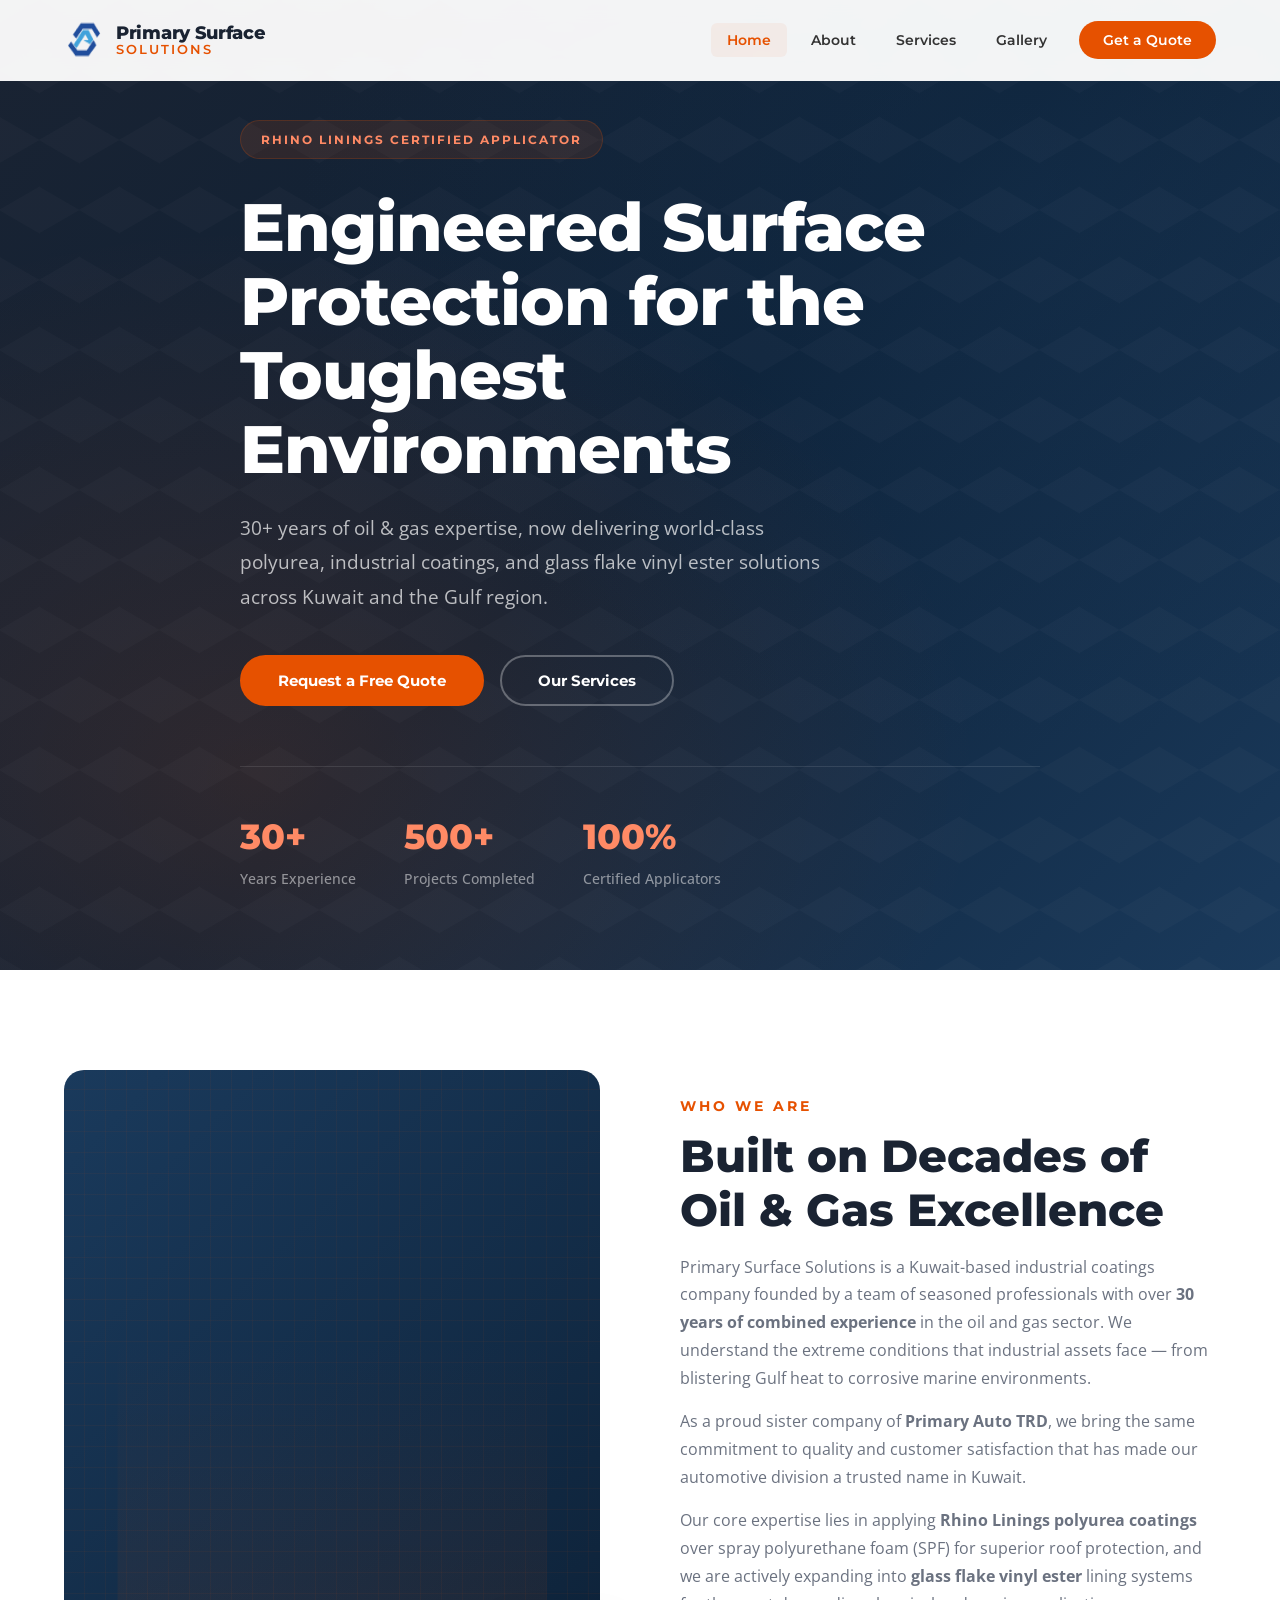
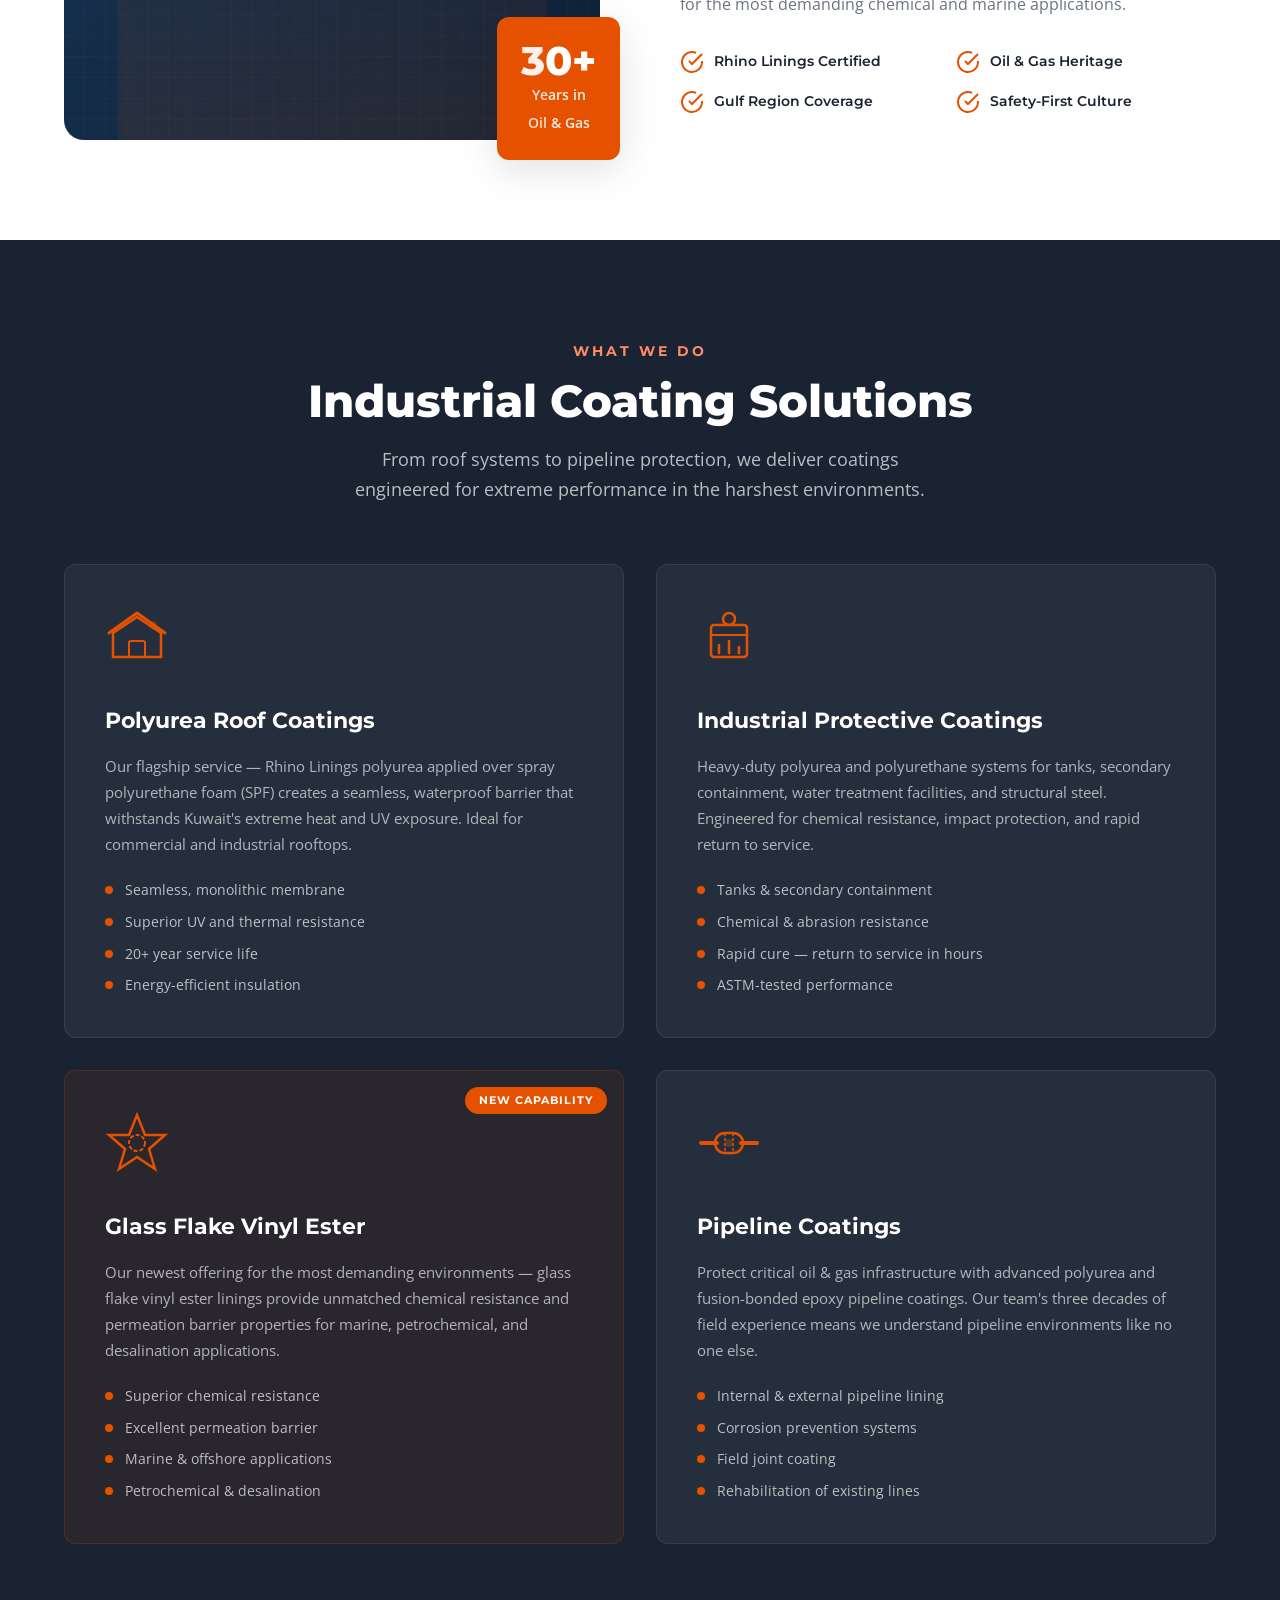
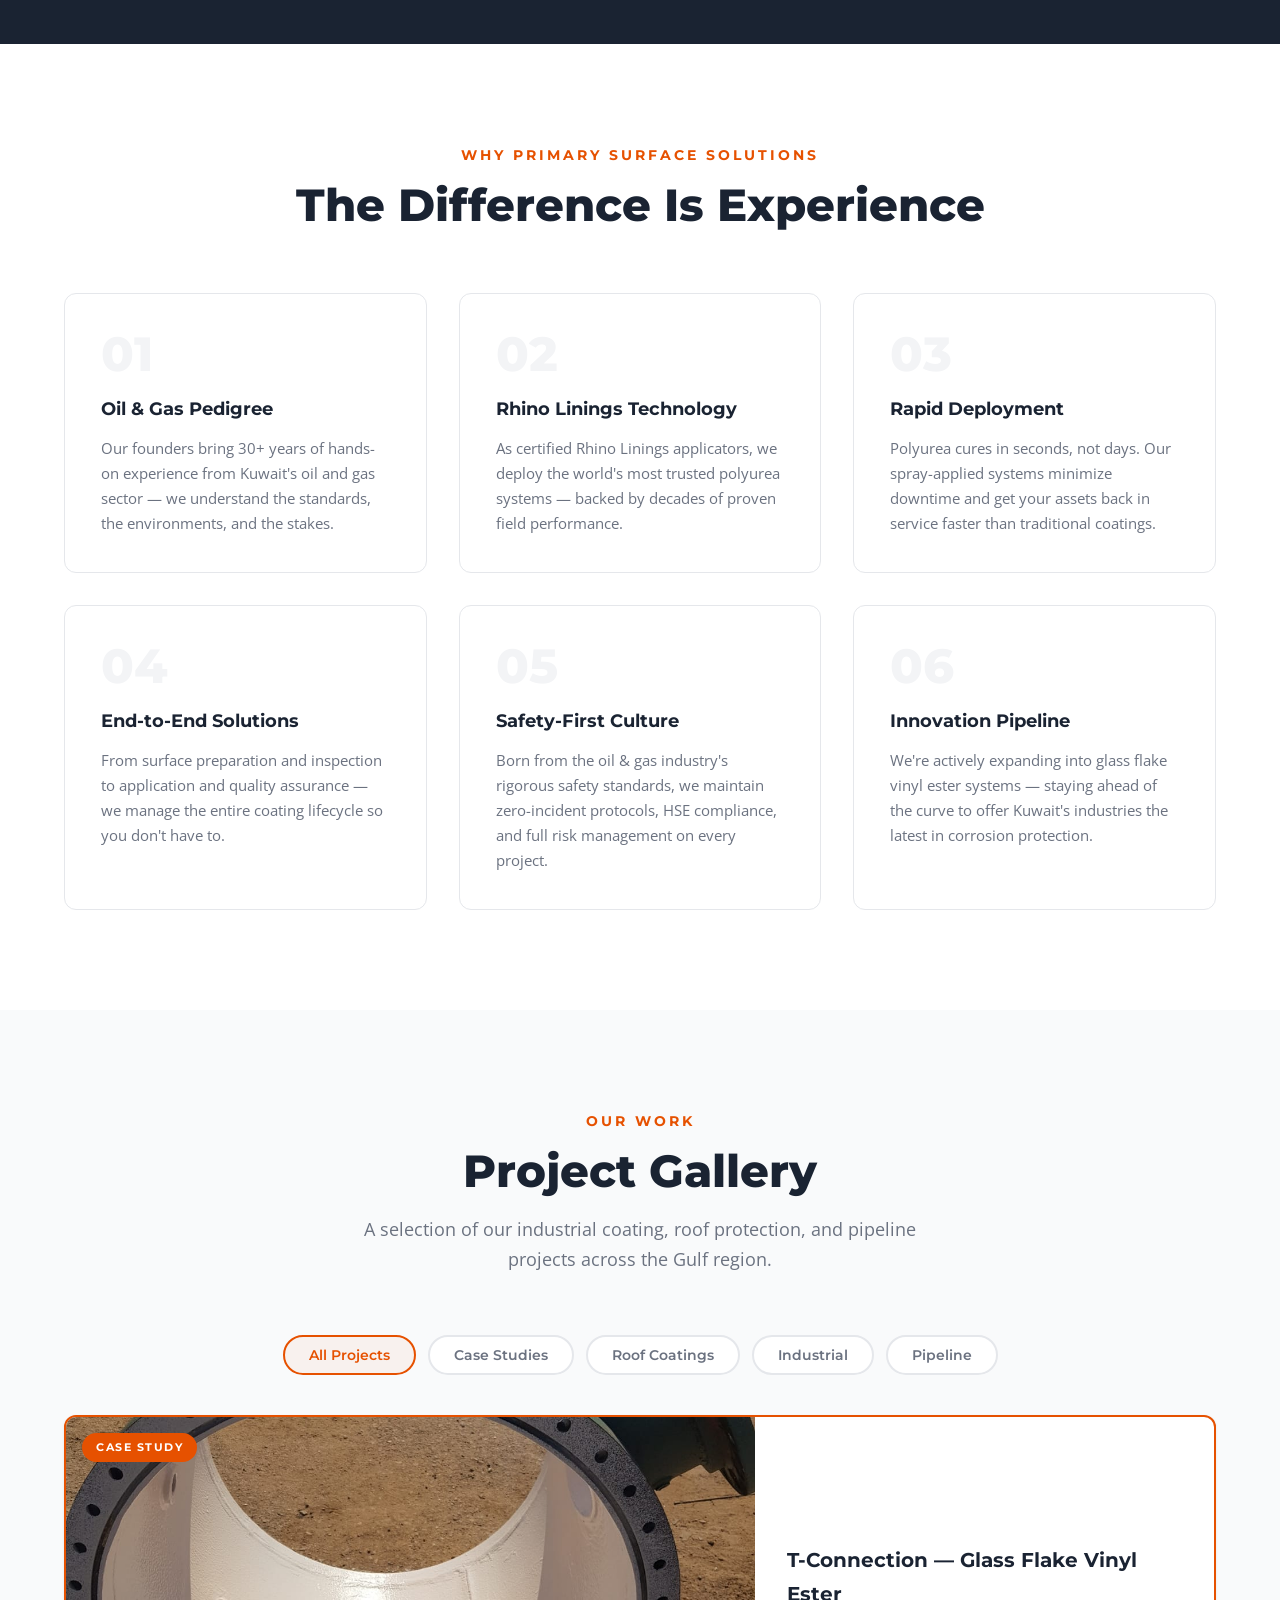
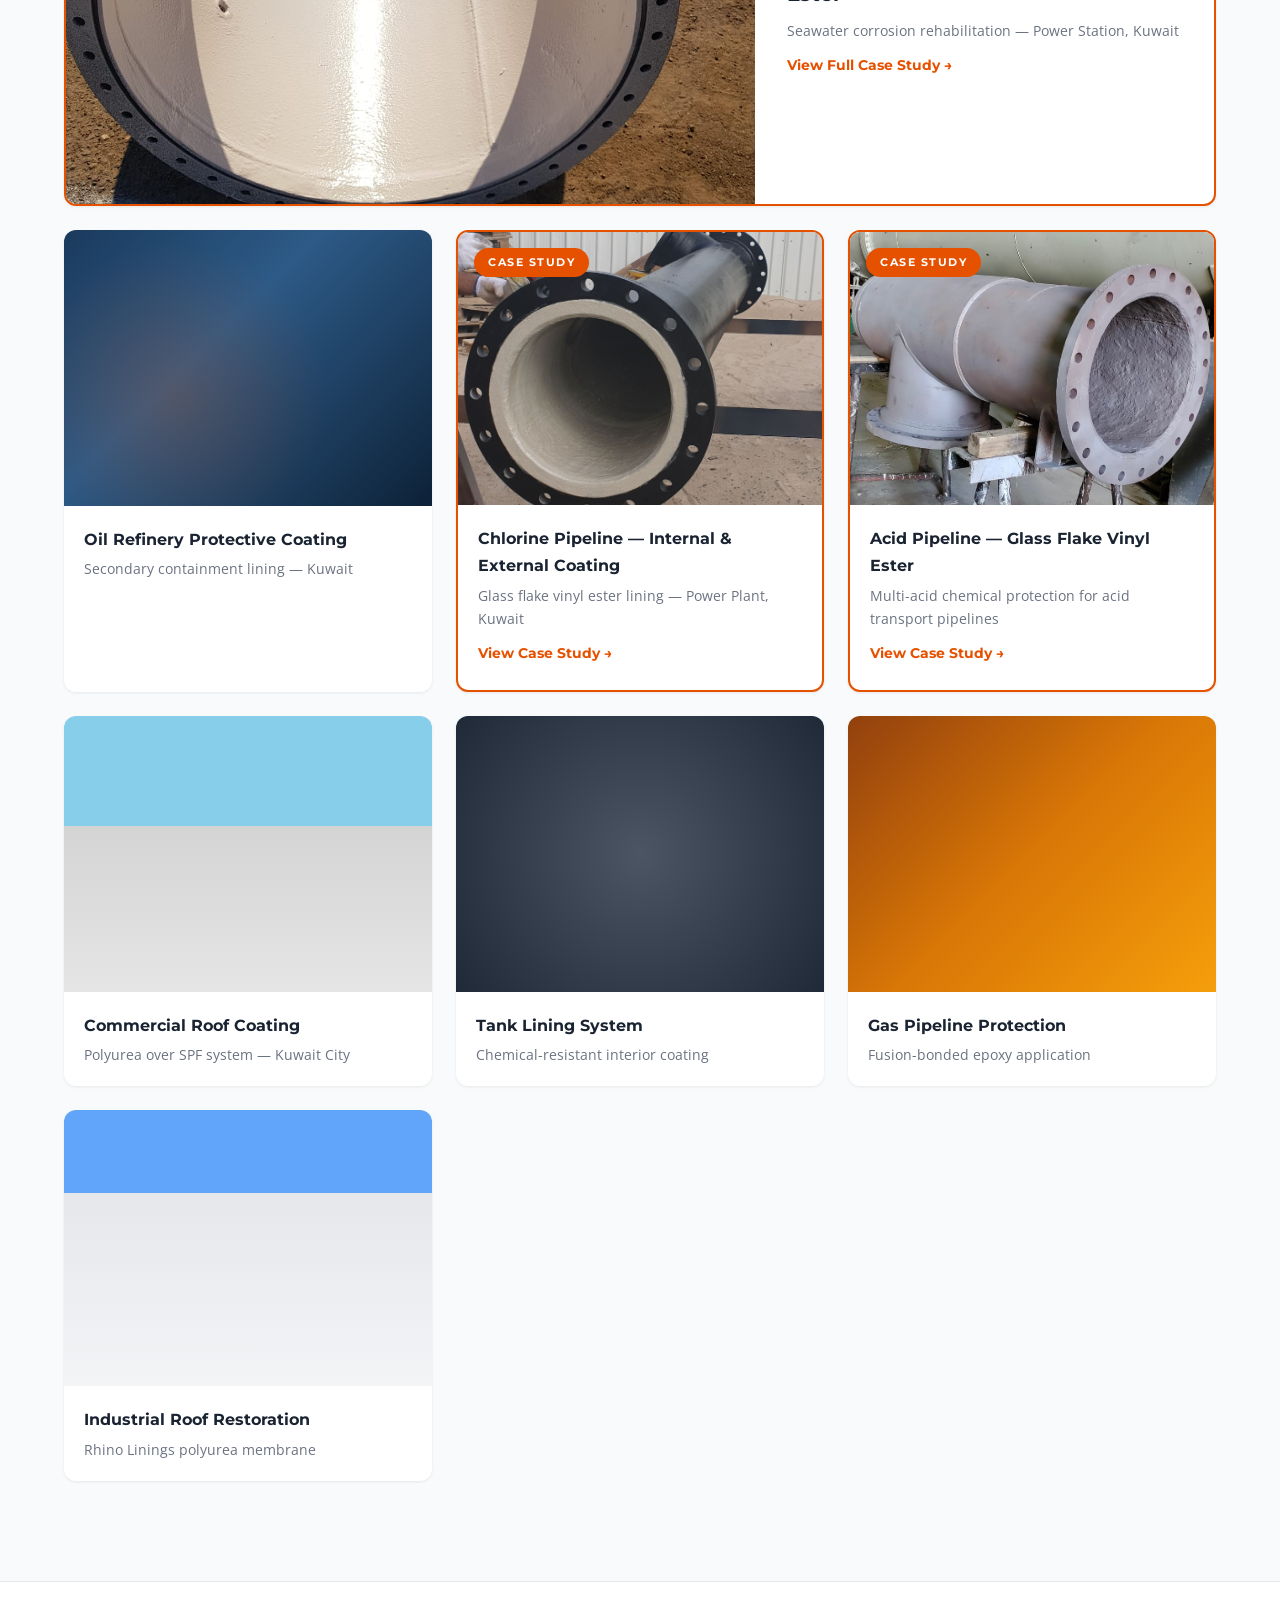
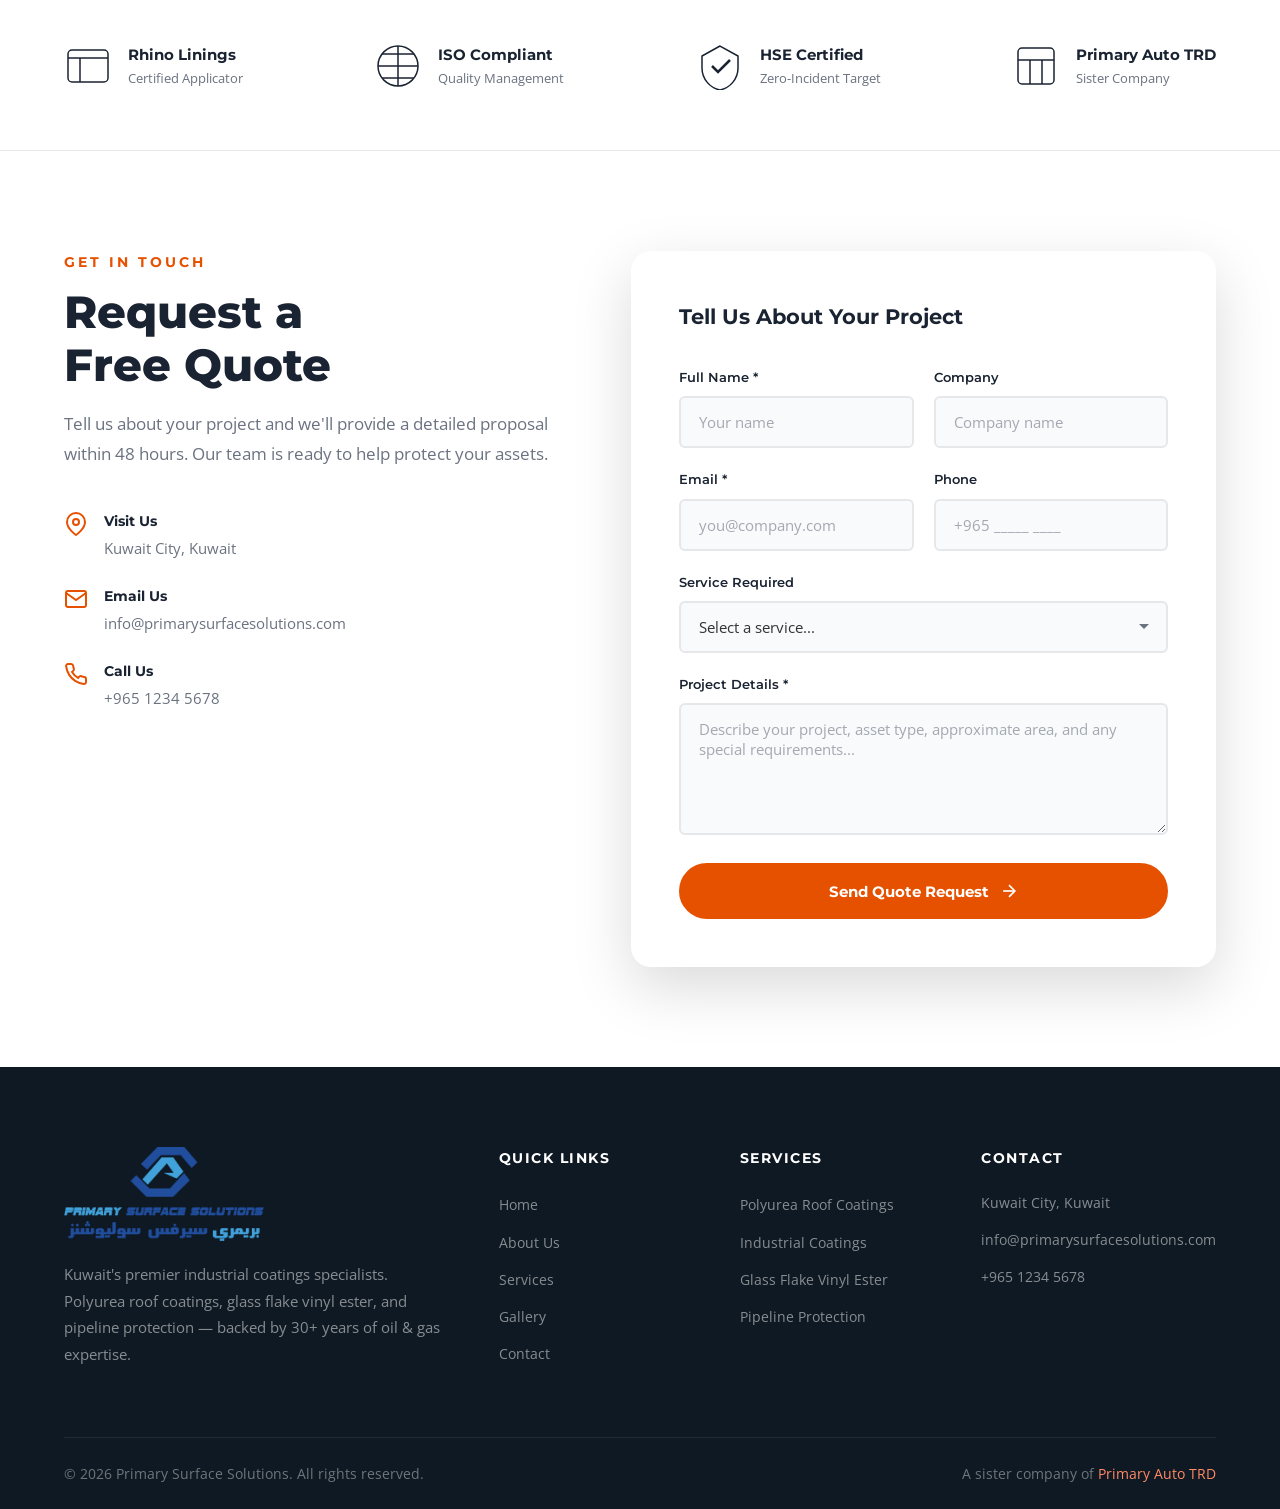
<file: index.html>
<!DOCTYPE html>
<html lang="en">
<head>
    <meta charset="UTF-8">
    <meta name="viewport" content="width=device-width, initial-scale=1.0">
    <meta name="description" content="Primary Surface Solutions — Kuwait's premier industrial coatings specialists. Polyurea roof coatings, glass flake vinyl ester, pipeline protection, and industrial surface solutions backed by 30+ years of oil & gas expertise.">
    <meta name="keywords" content="polyurea, roof coating, Rhino Linings, glass flake vinyl ester, industrial coatings, pipeline coatings, Kuwait, oil and gas, SPF, spray polyurethane foam">
    <title>Primary Surface Solutions — Industrial Coatings Specialists | Kuwait</title>
    <link rel="preconnect" href="https://fonts.googleapis.com">
    <link rel="preconnect" href="https://fonts.gstatic.com" crossorigin>
    <link href="https://fonts.googleapis.com/css2?family=Montserrat:wght@400;600;700;800&family=Open+Sans:wght@400;500;600&display=swap" rel="stylesheet">
    <link rel="stylesheet" href="css/style.css">
</head>
<body>

    <!-- ========== NAVIGATION ========== -->
    <header id="header" class="header">
        <div class="container header__inner">
            <a href="#hero" class="logo" aria-label="Primary Surface Solutions Home">
                <img src="images/HeadLogo.png" class="logo__icon" alt="Primary Surface Solutions" width="40" height="40">
                <div class="logo__text">
                    <span class="logo__name">Primary Surface</span>
                    <span class="logo__tagline">Solutions</span>
                </div>
            </a>
            <nav class="nav" id="nav" aria-label="Main navigation">
                <ul class="nav__list">
                    <li><a href="#hero" class="nav__link active">Home</a></li>
                    <li><a href="#about" class="nav__link">About</a></li>
                    <li><a href="#services" class="nav__link">Services</a></li>
                    <li><a href="#gallery" class="nav__link">Gallery</a></li>
                    <li><a href="#contact" class="nav__link nav__link--cta">Get a Quote</a></li>
                </ul>
            </nav>
            <button class="hamburger" id="hamburger" aria-label="Toggle navigation" aria-expanded="false">
                <span></span><span></span><span></span>
            </button>
        </div>
    </header>

    <!-- ========== HERO ========== -->
    <section id="hero" class="hero">
        <div class="hero__overlay"></div>
        <div class="container hero__content">
            <p class="hero__badge">Rhino Linings Certified Applicator</p>
            <h1 class="hero__title">Engineered Surface<br>Protection for the<br>Toughest Environments</h1>
            <p class="hero__subtitle">30+ years of oil &amp; gas expertise, now delivering world-class polyurea, industrial coatings, and glass flake vinyl ester solutions across Kuwait and the Gulf region.</p>
            <div class="hero__actions">
                <a href="#contact" class="btn btn--primary">Request a Free Quote</a>
                <a href="#services" class="btn btn--outline">Our Services</a>
            </div>
            <div class="hero__stats">
                <div class="hero__stat">
                    <span class="hero__stat-number">30+</span>
                    <span class="hero__stat-label">Years Experience</span>
                </div>
                <div class="hero__stat">
                    <span class="hero__stat-number">500+</span>
                    <span class="hero__stat-label">Projects Completed</span>
                </div>
                <div class="hero__stat">
                    <span class="hero__stat-number">100%</span>
                    <span class="hero__stat-label">Certified Applicators</span>
                </div>
            </div>
        </div>
    </section>

    <!-- ========== ABOUT ========== -->
    <section id="about" class="about section">
        <div class="container">
            <div class="about__grid">
                <div class="about__image-wrap">
                    <div class="about__image" role="img" aria-label="Industrial oil and gas facility">
                        <!-- Background image set via CSS -->
                    </div>
                    <div class="about__experience-badge">
                        <span class="about__experience-number">30+</span>
                        <span class="about__experience-text">Years in<br>Oil &amp; Gas</span>
                    </div>
                </div>
                <div class="about__content">
                    <p class="section__label">Who We Are</p>
                    <h2 class="section__title">Built on Decades of<br>Oil &amp; Gas Excellence</h2>
                    <p class="about__text">Primary Surface Solutions is a Kuwait-based industrial coatings company founded by a team of seasoned professionals with over <strong>30 years of combined experience</strong> in the oil and gas sector. We understand the extreme conditions that industrial assets face — from blistering Gulf heat to corrosive marine environments.</p>
                    <p class="about__text">As a proud sister company of <strong>Primary Auto TRD</strong>, we bring the same commitment to quality and customer satisfaction that has made our automotive division a trusted name in Kuwait.</p>
                    <p class="about__text">Our core expertise lies in applying <strong>Rhino Linings polyurea coatings</strong> over spray polyurethane foam (SPF) for superior roof protection, and we are actively expanding into <strong>glass flake vinyl ester</strong> lining systems for the most demanding chemical and marine applications.</p>
                    <div class="about__features">
                        <div class="about__feature">
                            <svg viewBox="0 0 24 24" width="24" height="24" fill="none" stroke="#E65100" stroke-width="2"><path d="M22 11.08V12a10 10 0 1 1-5.93-9.14"/><polyline points="22 4 12 14.01 9 11.01"/></svg>
                            <span>Rhino Linings Certified</span>
                        </div>
                        <div class="about__feature">
                            <svg viewBox="0 0 24 24" width="24" height="24" fill="none" stroke="#E65100" stroke-width="2"><path d="M22 11.08V12a10 10 0 1 1-5.93-9.14"/><polyline points="22 4 12 14.01 9 11.01"/></svg>
                            <span>Oil &amp; Gas Heritage</span>
                        </div>
                        <div class="about__feature">
                            <svg viewBox="0 0 24 24" width="24" height="24" fill="none" stroke="#E65100" stroke-width="2"><path d="M22 11.08V12a10 10 0 1 1-5.93-9.14"/><polyline points="22 4 12 14.01 9 11.01"/></svg>
                            <span>Gulf Region Coverage</span>
                        </div>
                        <div class="about__feature">
                            <svg viewBox="0 0 24 24" width="24" height="24" fill="none" stroke="#E65100" stroke-width="2"><path d="M22 11.08V12a10 10 0 1 1-5.93-9.14"/><polyline points="22 4 12 14.01 9 11.01"/></svg>
                            <span>Safety-First Culture</span>
                        </div>
                    </div>
                </div>
            </div>
        </div>
    </section>

    <!-- ========== SERVICES ========== -->
    <section id="services" class="services section section--dark">
        <div class="container">
            <div class="section__header section__header--center">
                <p class="section__label section__label--light">What We Do</p>
                <h2 class="section__title section__title--light">Industrial Coating Solutions</h2>
                <p class="section__desc section__desc--light">From roof systems to pipeline protection, we deliver coatings engineered for extreme performance in the harshest environments.</p>
            </div>
            <div class="services__grid">

                <!-- Service 1: Polyurea Roof Coating -->
                <div class="service-card">
                    <div class="service-card__icon">
                        <svg viewBox="0 0 64 64" width="64" height="64" fill="none" xmlns="http://www.w3.org/2000/svg">
                            <path d="M8 28L32 12L56 28V52H8V28Z" stroke="#E65100" stroke-width="2.5" fill="none"/>
                            <rect x="24" y="36" width="16" height="16" rx="2" stroke="#E65100" stroke-width="2"/>
                            <path d="M4 28L32 8L60 28" stroke="#E65100" stroke-width="3" stroke-linecap="round" stroke-linejoin="round"/>
                            <circle cx="48" cy="20" r="4" fill="#E65100" opacity="0.3"/>
                        </svg>
                    </div>
                    <h3 class="service-card__title">Polyurea Roof Coatings</h3>
                    <p class="service-card__text">Our flagship service — Rhino Linings polyurea applied over spray polyurethane foam (SPF) creates a seamless, waterproof barrier that withstands Kuwait's extreme heat and UV exposure. Ideal for commercial and industrial rooftops.</p>
                    <ul class="service-card__list">
                        <li>Seamless, monolithic membrane</li>
                        <li>Superior UV and thermal resistance</li>
                        <li>20+ year service life</li>
                        <li>Energy-efficient insulation</li>
                    </ul>
                </div>

                <!-- Service 2: Industrial Protective Coatings -->
                <div class="service-card">
                    <div class="service-card__icon">
                        <svg viewBox="0 0 64 64" width="64" height="64" fill="none" xmlns="http://www.w3.org/2000/svg">
                            <rect x="14" y="20" width="36" height="32" rx="3" stroke="#E65100" stroke-width="2.5"/>
                            <path d="M14 30H50" stroke="#E65100" stroke-width="2"/>
                            <circle cx="32" cy="14" r="6" stroke="#E65100" stroke-width="2.5"/>
                            <path d="M22 40V48M32 36V48M42 42V48" stroke="#E65100" stroke-width="2.5" stroke-linecap="round"/>
                        </svg>
                    </div>
                    <h3 class="service-card__title">Industrial Protective Coatings</h3>
                    <p class="service-card__text">Heavy-duty polyurea and polyurethane systems for tanks, secondary containment, water treatment facilities, and structural steel. Engineered for chemical resistance, impact protection, and rapid return to service.</p>
                    <ul class="service-card__list">
                        <li>Tanks &amp; secondary containment</li>
                        <li>Chemical &amp; abrasion resistance</li>
                        <li>Rapid cure — return to service in hours</li>
                        <li>ASTM-tested performance</li>
                    </ul>
                </div>

                <!-- Service 3: Glass Flake Vinyl Ester -->
                <div class="service-card service-card--featured">
                    <div class="service-card__badge">New Capability</div>
                    <div class="service-card__icon">
                        <svg viewBox="0 0 64 64" width="64" height="64" fill="none" xmlns="http://www.w3.org/2000/svg">
                            <polygon points="32,4 40,24 60,24 44,38 50,58 32,46 14,58 20,38 4,24 24,24" stroke="#E65100" stroke-width="2.5" fill="none"/>
                            <circle cx="32" cy="32" r="8" stroke="#E65100" stroke-width="2" stroke-dasharray="4 2"/>
                        </svg>
                    </div>
                    <h3 class="service-card__title">Glass Flake Vinyl Ester</h3>
                    <p class="service-card__text">Our newest offering for the most demanding environments — glass flake vinyl ester linings provide unmatched chemical resistance and permeation barrier properties for marine, petrochemical, and desalination applications.</p>
                    <ul class="service-card__list">
                        <li>Superior chemical resistance</li>
                        <li>Excellent permeation barrier</li>
                        <li>Marine &amp; offshore applications</li>
                        <li>Petrochemical &amp; desalination</li>
                    </ul>
                </div>

                <!-- Service 4: Pipeline Coatings -->
                <div class="service-card">
                    <div class="service-card__icon">
                        <svg viewBox="0 0 64 64" width="64" height="64" fill="none" xmlns="http://www.w3.org/2000/svg">
                            <path d="M4 32H20M44 32H60" stroke="#E65100" stroke-width="4" stroke-linecap="round"/>
                            <rect x="18" y="22" width="28" height="20" rx="10" stroke="#E65100" stroke-width="2.5"/>
                            <path d="M28 22V42M36 22V42" stroke="#E65100" stroke-width="1.5" stroke-dasharray="3 2"/>
                            <circle cx="32" cy="32" r="4" fill="#E65100" opacity="0.3"/>
                        </svg>
                    </div>
                    <h3 class="service-card__title">Pipeline Coatings</h3>
                    <p class="service-card__text">Protect critical oil &amp; gas infrastructure with advanced polyurea and fusion-bonded epoxy pipeline coatings. Our team's three decades of field experience means we understand pipeline environments like no one else.</p>
                    <ul class="service-card__list">
                        <li>Internal &amp; external pipeline lining</li>
                        <li>Corrosion prevention systems</li>
                        <li>Field joint coating</li>
                        <li>Rehabilitation of existing lines</li>
                    </ul>
                </div>

            </div>
        </div>
    </section>

    <!-- ========== WHY CHOOSE US ========== -->
    <section class="why section">
        <div class="container">
            <div class="section__header section__header--center">
                <p class="section__label">Why Primary Surface Solutions</p>
                <h2 class="section__title">The Difference Is Experience</h2>
            </div>
            <div class="why__grid">
                <div class="why__card">
                    <div class="why__number">01</div>
                    <h3 class="why__card-title">Oil &amp; Gas Pedigree</h3>
                    <p>Our founders bring 30+ years of hands-on experience from Kuwait's oil and gas sector — we understand the standards, the environments, and the stakes.</p>
                </div>
                <div class="why__card">
                    <div class="why__number">02</div>
                    <h3 class="why__card-title">Rhino Linings Technology</h3>
                    <p>As certified Rhino Linings applicators, we deploy the world's most trusted polyurea systems — backed by decades of proven field performance.</p>
                </div>
                <div class="why__card">
                    <div class="why__number">03</div>
                    <h3 class="why__card-title">Rapid Deployment</h3>
                    <p>Polyurea cures in seconds, not days. Our spray-applied systems minimize downtime and get your assets back in service faster than traditional coatings.</p>
                </div>
                <div class="why__card">
                    <div class="why__number">04</div>
                    <h3 class="why__card-title">End-to-End Solutions</h3>
                    <p>From surface preparation and inspection to application and quality assurance — we manage the entire coating lifecycle so you don't have to.</p>
                </div>
                <div class="why__card">
                    <div class="why__number">05</div>
                    <h3 class="why__card-title">Safety-First Culture</h3>
                    <p>Born from the oil &amp; gas industry's rigorous safety standards, we maintain zero-incident protocols, HSE compliance, and full risk management on every project.</p>
                </div>
                <div class="why__card">
                    <div class="why__number">06</div>
                    <h3 class="why__card-title">Innovation Pipeline</h3>
                    <p>We're actively expanding into glass flake vinyl ester systems — staying ahead of the curve to offer Kuwait's industries the latest in corrosion protection.</p>
                </div>
            </div>
        </div>
    </section>

    <!-- ========== GALLERY ========== -->
    <section id="gallery" class="gallery section section--gray">
        <div class="container">
            <div class="section__header section__header--center">
                <p class="section__label">Our Work</p>
                <h2 class="section__title">Project Gallery</h2>
                <p class="section__desc">A selection of our industrial coating, roof protection, and pipeline projects across the Gulf region.</p>
            </div>
            <div class="gallery__filters">
                <button class="gallery__filter active" data-filter="all">All Projects</button>
                <button class="gallery__filter" data-filter="case-study">Case Studies</button>
                <button class="gallery__filter" data-filter="roofing">Roof Coatings</button>
                <button class="gallery__filter" data-filter="industrial">Industrial</button>
                <button class="gallery__filter" data-filter="pipeline">Pipeline</button>
            </div>
            <div class="gallery__grid">

                <!-- FEATURED: T-Connection Case Study -->
                <a href="case-study-t-connection.html" class="gallery__item gallery__item--featured" data-category="case-study">
                    <div class="gallery__featured-badge">Case Study</div>
                    <div class="gallery__image gallery__image--cs">
                        <img src="images/Image1.jpeg" alt="T-Connection Glass Flake Vinyl Ester — Power Station Kuwait" loading="lazy">
                    </div>
                    <div class="gallery__caption">
                        <h4>T-Connection — Glass Flake Vinyl Ester</h4>
                        <p>Seawater corrosion rehabilitation — Power Station, Kuwait</p>
                        <span class="gallery__read-more">View Full Case Study →</span>
                    </div>
                </a>

                <div class="gallery__item" data-category="industrial">
                    <div class="gallery__image gallery__image--1"></div>
                    <div class="gallery__caption">
                        <h4>Oil Refinery Protective Coating</h4>
                        <p>Secondary containment lining — Kuwait</p>
                    </div>
                </div>
                <!-- CASE STUDY: Chlorine Pipeline -->
                <a href="case-study-chlorine-pipeline.html" class="gallery__item gallery__item--case-study" data-category="case-study">
                    <div class="gallery__featured-badge">Case Study</div>
                    <div class="gallery__image gallery__image--cs">
                        <img src="images/PL1.jpeg" alt="Chlorine Pipeline Internal & External Coating — Power Plant Kuwait" loading="lazy">
                    </div>
                    <div class="gallery__caption">
                        <h4>Chlorine Pipeline — Internal &amp; External Coating</h4>
                        <p>Glass flake vinyl ester lining — Power Plant, Kuwait</p>
                        <span class="gallery__read-more">View Case Study →</span>
                    </div>
                </a>
                <!-- CASE STUDY: Acid Pipeline -->
                <a href="case-study-acid-pipeline.html" class="gallery__item gallery__item--case-study" data-category="case-study">
                    <div class="gallery__featured-badge">Case Study</div>
                    <div class="gallery__image gallery__image--cs">
                        <img src="images/APL1.jpeg" alt="Acid Pipeline Glass Flake Vinyl Ester Lining — Multi-Chemical Protection" loading="lazy">
                    </div>
                    <div class="gallery__caption">
                        <h4>Acid Pipeline — Glass Flake Vinyl Ester</h4>
                        <p>Multi-acid chemical protection for acid transport pipelines</p>
                        <span class="gallery__read-more">View Case Study →</span>
                    </div>
                </a>
                <div class="gallery__item" data-category="roofing">
                    <div class="gallery__image gallery__image--3"></div>
                    <div class="gallery__caption">
                        <h4>Commercial Roof Coating</h4>
                        <p>Polyurea over SPF system — Kuwait City</p>
                    </div>
                </div>
                <div class="gallery__item" data-category="industrial">
                    <div class="gallery__image gallery__image--4"></div>
                    <div class="gallery__caption">
                        <h4>Tank Lining System</h4>
                        <p>Chemical-resistant interior coating</p>
                    </div>
                </div>
                <div class="gallery__item" data-category="pipeline">
                    <div class="gallery__image gallery__image--5"></div>
                    <div class="gallery__caption">
                        <h4>Gas Pipeline Protection</h4>
                        <p>Fusion-bonded epoxy application</p>
                    </div>
                </div>
                <div class="gallery__item" data-category="roofing">
                    <div class="gallery__image gallery__image--6"></div>
                    <div class="gallery__caption">
                        <h4>Industrial Roof Restoration</h4>
                        <p>Rhino Linings polyurea membrane</p>
                    </div>
                </div>
            </div>
        </div>
    </section>

    <!-- ========== PARTNERS / TRUST ========== -->
    <section class="trust section">
        <div class="container">
            <div class="trust__inner">
                <div class="trust__item">
                    <svg viewBox="0 0 48 48" width="48" height="48" fill="none" stroke="#1a2332" stroke-width="1.5">
                        <rect x="4" y="8" width="40" height="32" rx="4"/><path d="M4 16h40M16 16v24"/>
                    </svg>
                    <div>
                        <strong>Rhino Linings</strong>
                        <span>Certified Applicator</span>
                    </div>
                </div>
                <div class="trust__item">
                    <svg viewBox="0 0 48 48" width="48" height="48" fill="none" stroke="#1a2332" stroke-width="1.5">
                        <circle cx="24" cy="24" r="20"/><path d="M24 4v40M4 24h40M8 12h32M8 36h32"/>
                    </svg>
                    <div>
                        <strong>ISO Compliant</strong>
                        <span>Quality Management</span>
                    </div>
                </div>
                <div class="trust__item">
                    <svg viewBox="0 0 48 48" width="48" height="48" fill="none" stroke="#1a2332" stroke-width="1.5">
                        <path d="M24 4L6 14v12c0 11 8 20 18 22 10-2 18-11 18-22V14L24 4z"/>
                        <polyline points="16 24 22 30 34 18" stroke-width="2.5"/>
                    </svg>
                    <div>
                        <strong>HSE Certified</strong>
                        <span>Zero-Incident Target</span>
                    </div>
                </div>
                <div class="trust__item">
                    <svg viewBox="0 0 48 48" width="48" height="48" fill="none" stroke="#1a2332" stroke-width="1.5">
                        <rect x="6" y="6" width="36" height="36" rx="4"/><path d="M6 18h36M18 18v24M30 18v24"/>
                    </svg>
                    <div>
                        <strong>Primary Auto TRD</strong>
                        <span>Sister Company</span>
                    </div>
                </div>
            </div>
        </div>
    </section>

    <!-- ========== CONTACT ========== -->
    <section id="contact" class="contact section">
        <div class="container">
            <div class="contact__grid">
                <div class="contact__info">
                    <p class="section__label">Get In Touch</p>
                    <h2 class="section__title">Request a<br>Free Quote</h2>
                    <p class="contact__desc">Tell us about your project and we'll provide a detailed proposal within 48 hours. Our team is ready to help protect your assets.</p>

                    <div class="contact__details">
                        <div class="contact__detail">
                            <svg viewBox="0 0 24 24" width="24" height="24" fill="none" stroke="#E65100" stroke-width="2">
                                <path d="M21 10c0 7-9 13-9 13s-9-6-9-13a9 9 0 0 1 18 0z"/><circle cx="12" cy="10" r="3"/>
                            </svg>
                            <div>
                                <strong>Visit Us</strong>
                                <p>Kuwait City, Kuwait</p>
                            </div>
                        </div>
                        <div class="contact__detail">
                            <svg viewBox="0 0 24 24" width="24" height="24" fill="none" stroke="#E65100" stroke-width="2">
                                <path d="M4 4h16c1.1 0 2 .9 2 2v12c0 1.1-.9 2-2 2H4c-1.1 0-2-.9-2-2V6c0-1.1.9-2 2-2z"/><polyline points="22,6 12,13 2,6"/>
                            </svg>
                            <div>
                                <strong>Email Us</strong>
                                <p><a href="mailto:info@primarysurfacesolutions.com">info@primarysurfacesolutions.com</a></p>
                            </div>
                        </div>
                        <div class="contact__detail">
                            <svg viewBox="0 0 24 24" width="24" height="24" fill="none" stroke="#E65100" stroke-width="2">
                                <path d="M22 16.92v3a2 2 0 0 1-2.18 2 19.79 19.79 0 0 1-8.63-3.07 19.5 19.5 0 0 1-6-6 19.79 19.79 0 0 1-3.07-8.67A2 2 0 0 1 4.11 2h3a2 2 0 0 1 2 1.72c.127.96.361 1.903.7 2.81a2 2 0 0 1-.45 2.11L8.09 9.91a16 16 0 0 0 6 6l1.27-1.27a2 2 0 0 1 2.11-.45c.907.339 1.85.573 2.81.7A2 2 0 0 1 22 16.92z"/>
                            </svg>
                            <div>
                                <strong>Call Us</strong>
                                <p><a href="tel:+96512345678">+965 1234 5678</a></p>
                            </div>
                        </div>
                    </div>
                </div>

                <div class="contact__form-wrap">
                    <form class="contact__form" id="contactForm" action="#" method="POST">
                        <h3 class="contact__form-title">Tell Us About Your Project</h3>
                        <div class="form__row">
                            <div class="form__group">
                                <label for="name" class="form__label">Full Name *</label>
                                <input type="text" id="name" name="name" class="form__input" placeholder="Your name" required>
                            </div>
                            <div class="form__group">
                                <label for="company" class="form__label">Company</label>
                                <input type="text" id="company" name="company" class="form__input" placeholder="Company name">
                            </div>
                        </div>
                        <div class="form__row">
                            <div class="form__group">
                                <label for="email" class="form__label">Email *</label>
                                <input type="email" id="email" name="email" class="form__input" placeholder="you@company.com" required>
                            </div>
                            <div class="form__group">
                                <label for="phone" class="form__label">Phone</label>
                                <input type="tel" id="phone" name="phone" class="form__input" placeholder="+965 _____ ____">
                            </div>
                        </div>
                        <div class="form__group">
                            <label for="service" class="form__label">Service Required</label>
                            <select id="service" name="service" class="form__input form__select">
                                <option value="">Select a service...</option>
                                <option value="roof-coating">Polyurea Roof Coating</option>
                                <option value="industrial">Industrial Protective Coatings</option>
                                <option value="glass-flake">Glass Flake Vinyl Ester</option>
                                <option value="pipeline">Pipeline Coatings</option>
                                <option value="other">Other / Not Sure</option>
                            </select>
                        </div>
                        <div class="form__group">
                            <label for="message" class="form__label">Project Details *</label>
                            <textarea id="message" name="message" class="form__input form__textarea" rows="5" placeholder="Describe your project, asset type, approximate area, and any special requirements..." required></textarea>
                        </div>
                        <button type="submit" class="btn btn--primary btn--full">
                            <span>Send Quote Request</span>
                            <svg viewBox="0 0 24 24" width="20" height="20" fill="none" stroke="currentColor" stroke-width="2"><line x1="5" y1="12" x2="19" y2="12"/><polyline points="12 5 19 12 12 19"/></svg>
                        </button>
                    </form>
                </div>
            </div>
        </div>
    </section>

    <!-- ========== FOOTER ========== -->
    <footer class="footer">
        <div class="container">
            <div class="footer__grid">
                <div class="footer__brand">
                    <a href="#hero" class="logo logo--light">
                        <img src="images/FullLogo.png" alt="Primary Surface Solutions" class="logo__full" style="max-width:200px;height:auto;">
                    </a>
                    <p class="footer__desc">Kuwait's premier industrial coatings specialists. Polyurea roof coatings, glass flake vinyl ester, and pipeline protection — backed by 30+ years of oil &amp; gas expertise.</p>
                </div>
                <div class="footer__links">
                    <h4 class="footer__heading">Quick Links</h4>
                    <ul>
                        <li><a href="#hero">Home</a></li>
                        <li><a href="#about">About Us</a></li>
                        <li><a href="#services">Services</a></li>
                        <li><a href="#gallery">Gallery</a></li>
                        <li><a href="#contact">Contact</a></li>
                    </ul>
                </div>
                <div class="footer__links">
                    <h4 class="footer__heading">Services</h4>
                    <ul>
                        <li><a href="#services">Polyurea Roof Coatings</a></li>
                        <li><a href="#services">Industrial Coatings</a></li>
                        <li><a href="#services">Glass Flake Vinyl Ester</a></li>
                        <li><a href="#services">Pipeline Protection</a></li>
                    </ul>
                </div>
                <div class="footer__links">
                    <h4 class="footer__heading">Contact</h4>
                    <ul>
                        <li>Kuwait City, Kuwait</li>
                        <li><a href="mailto:info@primarysurfacesolutions.com">info@primarysurfacesolutions.com</a></li>
                        <li><a href="tel:+96512345678">+965 1234 5678</a></li>
                    </ul>
                </div>
            </div>
            <div class="footer__bottom">
                <p>&copy; 2026 Primary Surface Solutions. All rights reserved.</p>
                <p>A sister company of <a href="https://primaryautotrd.com" target="_blank" rel="noopener">Primary Auto TRD</a></p>
            </div>
        </div>
    </footer>

    <!-- Back to top -->
    <button class="back-to-top" id="backToTop" aria-label="Back to top">
        <svg viewBox="0 0 24 24" width="24" height="24" fill="none" stroke="currentColor" stroke-width="2.5"><polyline points="18 15 12 9 6 15"/></svg>
    </button>

    <script src="js/main.js"></script>
</body>
</html>
</file>
<file: css/style.css>
/* ============================================
   PRIMARY SURFACE SOLUTIONS — Main Stylesheet
   ============================================ */

/* ---------- CSS Custom Properties ---------- */
:root {
    --color-primary: #E65100;
    --color-primary-dark: #BF360C;
    --color-primary-light: #FF8A65;
    --color-dark: #1a2332;
    --color-dark-alt: #0f1923;
    --color-text: #333;
    --color-text-light: #6b7280;
    --color-white: #ffffff;
    --color-gray-50: #f9fafb;
    --color-gray-100: #f3f4f6;
    --color-gray-200: #e5e7eb;
    --color-gray-800: #1f2937;

    --font-heading: 'Montserrat', -apple-system, BlinkMacSystemFont, 'Segoe UI', sans-serif;
    --font-body: 'Open Sans', -apple-system, BlinkMacSystemFont, 'Segoe UI', sans-serif;

    --shadow-sm: 0 1px 3px rgba(0,0,0,0.08);
    --shadow-md: 0 4px 20px rgba(0,0,0,0.1);
    --shadow-lg: 0 10px 40px rgba(0,0,0,0.12);
    --shadow-xl: 0 20px 60px rgba(0,0,0,0.15);

    --radius-sm: 6px;
    --radius-md: 12px;
    --radius-lg: 20px;

    --transition: 0.3s cubic-bezier(0.4, 0, 0.2, 1);
}

/* ---------- Reset & Base ---------- */
*,
*::before,
*::after {
    margin: 0;
    padding: 0;
    box-sizing: border-box;
}

html {
    scroll-behavior: smooth;
    scroll-padding-top: 80px;
}

body {
    font-family: var(--font-body);
    color: var(--color-text);
    line-height: 1.7;
    background: var(--color-white);
    -webkit-font-smoothing: antialiased;
    -moz-osx-font-smoothing: grayscale;
}

img {
    max-width: 100%;
    display: block;
}

a {
    color: var(--color-primary);
    text-decoration: none;
    transition: color var(--transition);
}

a:hover {
    color: var(--color-primary-dark);
}

ul {
    list-style: none;
}

.container {
    max-width: 1200px;
    margin: 0 auto;
    padding: 0 24px;
}

.section {
    padding: 100px 0;
}

.section--dark {
    background: var(--color-dark);
    color: var(--color-white);
}

.section--gray {
    background: var(--color-gray-50);
}

/* ---------- Section Headers ---------- */
.section__label {
    font-family: var(--font-heading);
    font-size: 0.85rem;
    font-weight: 700;
    letter-spacing: 3px;
    text-transform: uppercase;
    color: var(--color-primary);
    margin-bottom: 12px;
}

.section__label--light {
    color: var(--color-primary-light);
}

.section__title {
    font-family: var(--font-heading);
    font-size: clamp(1.8rem, 4vw, 2.8rem);
    font-weight: 800;
    line-height: 1.2;
    color: var(--color-dark);
    margin-bottom: 16px;
}

.section__title--light {
    color: var(--color-white);
}

.section__desc {
    font-size: 1.1rem;
    color: var(--color-text-light);
    max-width: 600px;
}

.section__desc--light {
    color: rgba(255,255,255,0.7);
}

.section__header--center {
    text-align: center;
    margin-bottom: 60px;
}

.section__header--center .section__desc {
    margin: 0 auto;
}

/* ==========================================
   HEADER / NAVIGATION
   ========================================== */
.header {
    position: fixed;
    top: 0;
    left: 0;
    right: 0;
    z-index: 1000;
    background: rgba(255,255,255,0.95);
    backdrop-filter: blur(12px);
    -webkit-backdrop-filter: blur(12px);
    border-bottom: 1px solid transparent;
    transition: all var(--transition);
}

.header--scrolled {
    background: rgba(255,255,255,0.98);
    border-bottom-color: var(--color-gray-200);
    box-shadow: var(--shadow-sm);
}

.header__inner {
    display: flex;
    align-items: center;
    justify-content: space-between;
    height: 80px;
}

/* Logo */
.logo {
    display: flex;
    align-items: center;
    gap: 12px;
    text-decoration: none;
}

.logo__text {
    display: flex;
    flex-direction: column;
    line-height: 1.1;
}

.logo__name {
    font-family: var(--font-heading);
    font-weight: 800;
    font-size: 1.15rem;
    color: var(--color-dark);
    letter-spacing: -0.3px;
}

.logo__tagline {
    font-family: var(--font-heading);
    font-weight: 600;
    font-size: 0.8rem;
    color: var(--color-primary);
    letter-spacing: 2px;
    text-transform: uppercase;
}

.logo--light .logo__name {
    color: var(--color-white);
}

/* Nav */
.nav__list {
    display: flex;
    align-items: center;
    gap: 8px;
}

.nav__link {
    font-family: var(--font-heading);
    font-size: 0.88rem;
    font-weight: 600;
    color: var(--color-text);
    padding: 8px 16px;
    border-radius: var(--radius-sm);
    transition: all var(--transition);
}

.nav__link:hover,
.nav__link.active {
    color: var(--color-primary);
    background: rgba(230, 81, 0, 0.06);
}

.nav__link--cta {
    background: var(--color-primary);
    color: var(--color-white) !important;
    padding: 10px 24px;
    border-radius: 50px;
    margin-left: 8px;
}

.nav__link--cta:hover {
    background: var(--color-primary-dark);
    transform: translateY(-1px);
    box-shadow: 0 4px 16px rgba(230, 81, 0, 0.35);
}

/* Hamburger */
.hamburger {
    display: none;
    flex-direction: column;
    gap: 5px;
    background: none;
    border: none;
    cursor: pointer;
    padding: 8px;
    z-index: 1001;
}

.hamburger span {
    width: 24px;
    height: 2.5px;
    background: var(--color-dark);
    border-radius: 2px;
    transition: all var(--transition);
}

.hamburger.active span:nth-child(1) {
    transform: rotate(45deg) translate(5px, 5px);
}

.hamburger.active span:nth-child(2) {
    opacity: 0;
}

.hamburger.active span:nth-child(3) {
    transform: rotate(-45deg) translate(5px, -5px);
}

/* ==========================================
   HERO
   ========================================== */
.hero {
    position: relative;
    min-height: 100vh;
    display: flex;
    align-items: center;
    background:
        linear-gradient(135deg, var(--color-dark) 0%, #0d2137 50%, #1a3a5c 100%);
    overflow: hidden;
}

.hero::before {
    content: '';
    position: absolute;
    top: 0;
    left: 0;
    right: 0;
    bottom: 0;
    background:
        radial-gradient(ellipse at 20% 80%, rgba(230, 81, 0, 0.15) 0%, transparent 50%),
        radial-gradient(ellipse at 80% 20%, rgba(26, 58, 92, 0.3) 0%, transparent 50%);
    z-index: 1;
}

/* Geometric pattern overlay */
.hero__overlay {
    position: absolute;
    top: 0;
    left: 0;
    right: 0;
    bottom: 0;
    background-image:
        linear-gradient(30deg, rgba(255,255,255,0.02) 12%, transparent 12.5%, transparent 87%, rgba(255,255,255,0.02) 87.5%),
        linear-gradient(150deg, rgba(255,255,255,0.02) 12%, transparent 12.5%, transparent 87%, rgba(255,255,255,0.02) 87.5%),
        linear-gradient(30deg, rgba(255,255,255,0.02) 12%, transparent 12.5%, transparent 87%, rgba(255,255,255,0.02) 87.5%),
        linear-gradient(150deg, rgba(255,255,255,0.02) 12%, transparent 12.5%, transparent 87%, rgba(255,255,255,0.02) 87.5%);
    background-size: 80px 140px;
    background-position: 0 0, 0 0, 40px 70px, 40px 70px;
    z-index: 1;
}

.hero__content {
    position: relative;
    z-index: 2;
    padding: 120px 0 80px;
    max-width: 800px;
}

.hero__badge {
    display: inline-block;
    font-family: var(--font-heading);
    font-size: 0.78rem;
    font-weight: 700;
    letter-spacing: 2px;
    text-transform: uppercase;
    color: var(--color-primary-light);
    background: rgba(230, 81, 0, 0.12);
    padding: 8px 20px;
    border-radius: 50px;
    border: 1px solid rgba(230, 81, 0, 0.2);
    margin-bottom: 32px;
}

.hero__title {
    font-family: var(--font-heading);
    font-size: clamp(2.5rem, 6vw, 4.2rem);
    font-weight: 800;
    color: var(--color-white);
    line-height: 1.1;
    margin-bottom: 24px;
    letter-spacing: -1px;
}

.hero__subtitle {
    font-size: clamp(1rem, 2vw, 1.2rem);
    color: rgba(255,255,255,0.7);
    line-height: 1.8;
    margin-bottom: 40px;
    max-width: 600px;
}

.hero__actions {
    display: flex;
    gap: 16px;
    flex-wrap: wrap;
    margin-bottom: 60px;
}

.hero__stats {
    display: flex;
    gap: 48px;
    padding-top: 40px;
    border-top: 1px solid rgba(255,255,255,0.1);
}

.hero__stat {
    display: flex;
    flex-direction: column;
}

.hero__stat-number {
    font-family: var(--font-heading);
    font-size: 2.2rem;
    font-weight: 800;
    color: var(--color-primary-light);
}

.hero__stat-label {
    font-size: 0.85rem;
    color: rgba(255,255,255,0.5);
    font-weight: 500;
}

/* ==========================================
   BUTTONS
   ========================================== */
.btn {
    display: inline-flex;
    align-items: center;
    gap: 10px;
    font-family: var(--font-heading);
    font-size: 0.95rem;
    font-weight: 700;
    padding: 16px 36px;
    border: 2px solid transparent;
    border-radius: 50px;
    cursor: pointer;
    transition: all var(--transition);
    text-decoration: none;
    line-height: 1;
}

.btn--primary {
    background: var(--color-primary);
    color: var(--color-white);
    border-color: var(--color-primary);
}

.btn--primary:hover {
    background: var(--color-primary-dark);
    border-color: var(--color-primary-dark);
    color: var(--color-white);
    transform: translateY(-2px);
    box-shadow: 0 8px 30px rgba(230, 81, 0, 0.4);
}

.btn--outline {
    background: transparent;
    color: var(--color-white);
    border-color: rgba(255,255,255,0.3);
}

.btn--outline:hover {
    background: rgba(255,255,255,0.1);
    border-color: rgba(255,255,255,0.6);
    color: var(--color-white);
}

.btn--full {
    width: 100%;
    justify-content: center;
}

/* ==========================================
   ABOUT
   ========================================== */
.about__grid {
    display: grid;
    grid-template-columns: 1fr 1fr;
    gap: 80px;
    align-items: center;
}

.about__image-wrap {
    position: relative;
}

.about__image {
    width: 100%;
    aspect-ratio: 4/5;
    border-radius: var(--radius-lg);
    background:
        linear-gradient(135deg, #1a3a5c 0%, #0d2137 100%);
    background-size: cover;
    background-position: center;
    position: relative;
    overflow: hidden;
}

/* Decorative industrial pattern on the image */
.about__image::after {
    content: '';
    position: absolute;
    top: 0;
    left: 0;
    right: 0;
    bottom: 0;
    background:
        repeating-linear-gradient(
            0deg,
            transparent,
            transparent 20px,
            rgba(230, 81, 0, 0.05) 20px,
            rgba(230, 81, 0, 0.05) 21px
        ),
        repeating-linear-gradient(
            90deg,
            transparent,
            transparent 20px,
            rgba(230, 81, 0, 0.05) 20px,
            rgba(230, 81, 0, 0.05) 21px
        );
}

/* Oil rig silhouette via CSS */
.about__image::before {
    content: '';
    position: absolute;
    bottom: 0;
    left: 50%;
    transform: translateX(-50%);
    width: 80%;
    height: 60%;
    background:
        linear-gradient(to top, rgba(230, 81, 0, 0.1), transparent);
    z-index: 1;
}

.about__experience-badge {
    position: absolute;
    bottom: -20px;
    right: -20px;
    background: var(--color-primary);
    color: var(--color-white);
    padding: 24px;
    border-radius: var(--radius-md);
    text-align: center;
    box-shadow: var(--shadow-lg);
}

.about__experience-number {
    display: block;
    font-family: var(--font-heading);
    font-size: 2.5rem;
    font-weight: 800;
    line-height: 1;
}

.about__experience-text {
    font-size: 0.85rem;
    font-weight: 600;
    opacity: 0.9;
    line-height: 1.3;
}

.about__text {
    color: var(--color-text-light);
    margin-bottom: 16px;
    font-size: 1.02rem;
}

.about__features {
    display: grid;
    grid-template-columns: 1fr 1fr;
    gap: 16px;
    margin-top: 32px;
}

.about__feature {
    display: flex;
    align-items: center;
    gap: 10px;
    font-family: var(--font-heading);
    font-size: 0.88rem;
    font-weight: 600;
    color: var(--color-dark);
}

/* ==========================================
   SERVICES
   ========================================== */
.services__grid {
    display: grid;
    grid-template-columns: repeat(2, 1fr);
    gap: 32px;
}

.service-card {
    background: rgba(255,255,255,0.05);
    border: 1px solid rgba(255,255,255,0.08);
    border-radius: var(--radius-md);
    padding: 40px;
    transition: all var(--transition);
    position: relative;
    overflow: hidden;
}

.service-card::before {
    content: '';
    position: absolute;
    top: 0;
    left: 0;
    right: 0;
    height: 3px;
    background: var(--color-primary);
    transform: scaleX(0);
    transform-origin: left;
    transition: transform var(--transition);
}

.service-card:hover {
    background: rgba(255,255,255,0.08);
    border-color: rgba(230, 81, 0, 0.2);
    transform: translateY(-4px);
    box-shadow: 0 20px 40px rgba(0,0,0,0.3);
}

.service-card:hover::before {
    transform: scaleX(1);
}

.service-card--featured {
    background: rgba(230, 81, 0, 0.08);
    border-color: rgba(230, 81, 0, 0.2);
}

.service-card__badge {
    position: absolute;
    top: 16px;
    right: 16px;
    font-family: var(--font-heading);
    font-size: 0.7rem;
    font-weight: 700;
    letter-spacing: 1px;
    text-transform: uppercase;
    background: var(--color-primary);
    color: var(--color-white);
    padding: 4px 14px;
    border-radius: 50px;
}

.service-card__icon {
    margin-bottom: 24px;
}

.service-card__title {
    font-family: var(--font-heading);
    font-size: 1.35rem;
    font-weight: 700;
    color: var(--color-white);
    margin-bottom: 16px;
}

.service-card__text {
    font-size: 0.95rem;
    color: rgba(255,255,255,0.65);
    margin-bottom: 20px;
    line-height: 1.7;
}

.service-card__list {
    display: flex;
    flex-direction: column;
    gap: 8px;
}

.service-card__list li {
    font-size: 0.88rem;
    color: rgba(255,255,255,0.7);
    padding-left: 20px;
    position: relative;
}

.service-card__list li::before {
    content: '';
    position: absolute;
    left: 0;
    top: 8px;
    width: 8px;
    height: 8px;
    border-radius: 50%;
    background: var(--color-primary);
}

/* ==========================================
   WHY CHOOSE US
   ========================================== */
.why__grid {
    display: grid;
    grid-template-columns: repeat(3, 1fr);
    gap: 32px;
}

.why__card {
    padding: 36px;
    border-radius: var(--radius-md);
    background: var(--color-white);
    border: 1px solid var(--color-gray-200);
    transition: all var(--transition);
}

.why__card:hover {
    border-color: var(--color-primary);
    box-shadow: var(--shadow-lg);
    transform: translateY(-4px);
}

.why__number {
    font-family: var(--font-heading);
    font-size: 3rem;
    font-weight: 800;
    color: var(--color-gray-100);
    line-height: 1;
    margin-bottom: 16px;
    transition: color var(--transition);
}

.why__card:hover .why__number {
    color: rgba(230, 81, 0, 0.15);
}

.why__card-title {
    font-family: var(--font-heading);
    font-size: 1.1rem;
    font-weight: 700;
    color: var(--color-dark);
    margin-bottom: 12px;
}

.why__card p {
    color: var(--color-text-light);
    font-size: 0.92rem;
    line-height: 1.7;
}

/* ==========================================
   GALLERY
   ========================================== */
.gallery__filters {
    display: flex;
    justify-content: center;
    gap: 12px;
    margin-bottom: 40px;
    flex-wrap: wrap;
}

.gallery__filter {
    font-family: var(--font-heading);
    font-size: 0.85rem;
    font-weight: 600;
    padding: 10px 24px;
    border: 2px solid var(--color-gray-200);
    border-radius: 50px;
    background: var(--color-white);
    color: var(--color-text-light);
    cursor: pointer;
    transition: all var(--transition);
}

.gallery__filter:hover,
.gallery__filter.active {
    border-color: var(--color-primary);
    color: var(--color-primary);
    background: rgba(230, 81, 0, 0.05);
}

.gallery__grid {
    display: grid;
    grid-template-columns: repeat(3, 1fr);
    gap: 24px;
}

.gallery__item {
    border-radius: var(--radius-md);
    overflow: hidden;
    background: var(--color-white);
    box-shadow: var(--shadow-sm);
    transition: all var(--transition);
    cursor: pointer;
}

.gallery__item:hover {
    transform: translateY(-6px);
    box-shadow: var(--shadow-lg);
}

.gallery__image {
    width: 100%;
    aspect-ratio: 4/3;
    background-size: cover;
    background-position: center;
    transition: transform 0.6s ease;
}

.gallery__item:hover .gallery__image {
    transform: scale(1.05);
}

/* Gallery placeholder images — industrial themed gradients */
.gallery__image--1 {
    background:
        linear-gradient(135deg, #1a3a5c 0%, #2d5a87 40%, #e65100 100%);
    background-image:
        radial-gradient(circle at 30% 60%, rgba(230,81,0,0.2) 0%, transparent 50%),
        linear-gradient(135deg, #1a3a5c 0%, #2d5a87 40%, #0d2137 100%);
}

.gallery__image--2 {
    background:
        linear-gradient(to right, #374151 0%, #6b7280 50%, #9ca3af 100%);
    background-image:
        repeating-linear-gradient(90deg, transparent, transparent 40px, rgba(230,81,0,0.1) 40px, rgba(230,81,0,0.1) 42px),
        linear-gradient(to right, #374151 0%, #4b5563 100%);
}

.gallery__image--3 {
    background:
        linear-gradient(180deg, #87CEEB 0%, #87CEEB 40%, #d4d4d4 40%, #e5e5e5 100%);
}

.gallery__image--4 {
    background:
        radial-gradient(circle at center, #4b5563 0%, #1f2937 100%);
}

.gallery__image--5 {
    background:
        linear-gradient(135deg, #92400e 0%, #d97706 50%, #f59e0b 100%);
}

.gallery__image--6 {
    background:
        linear-gradient(180deg, #60a5fa 0%, #60a5fa 30%, #e5e7eb 30%, #f3f4f6 100%);
}

.gallery__caption {
    padding: 20px;
}

.gallery__caption h4 {
    font-family: var(--font-heading);
    font-size: 1rem;
    font-weight: 700;
    color: var(--color-dark);
    margin-bottom: 4px;
}

.gallery__caption p {
    font-size: 0.85rem;
    color: var(--color-text-light);
}

/* Featured Gallery Item (Case Study) */
.gallery__item--featured {
    grid-column: 1 / -1;
    display: grid;
    grid-template-columns: 1.5fr 1fr;
    text-decoration: none;
    color: inherit;
    position: relative;
    border: 2px solid var(--color-primary);
}

.gallery__item--featured .gallery__image {
    aspect-ratio: 16/9;
}

.gallery__item--featured .gallery__caption {
    display: flex;
    flex-direction: column;
    justify-content: center;
    padding: 32px;
}

.gallery__item--featured .gallery__caption h4 {
    font-size: 1.25rem;
    margin-bottom: 8px;
}

.gallery__featured-badge {
    position: absolute;
    top: 16px;
    left: 16px;
    font-family: var(--font-heading);
    font-size: 0.7rem;
    font-weight: 700;
    letter-spacing: 1.5px;
    text-transform: uppercase;
    background: var(--color-primary);
    color: var(--color-white);
    padding: 5px 14px;
    border-radius: 50px;
    z-index: 2;
}

.gallery__read-more {
    display: inline-block;
    margin-top: 12px;
    font-family: var(--font-heading);
    font-size: 0.88rem;
    font-weight: 700;
    color: var(--color-primary);
    transition: color var(--transition);
}

.gallery__item--featured:hover .gallery__read-more {
    color: var(--color-primary-dark);
}

.gallery__image--cs {
    background: var(--color-gray-200);
}

.gallery__image--cs img {
    width: 100%;
    height: 100%;
    object-fit: cover;
    display: block;
}

/* Regular-size case study card in gallery */
.gallery__item--case-study {
    text-decoration: none;
    color: inherit;
    position: relative;
    border: 2px solid var(--color-primary);
}

.gallery__item--case-study .gallery__caption {
    padding-bottom: 24px;
}

/* ==========================================
   TRUST BAR
   ========================================== */
.trust {
    padding: 60px 0;
    border-top: 1px solid var(--color-gray-200);
    border-bottom: 1px solid var(--color-gray-200);
}

.trust__inner {
    display: flex;
    justify-content: space-between;
    align-items: center;
    gap: 40px;
    flex-wrap: wrap;
}

.trust__item {
    display: flex;
    align-items: center;
    gap: 16px;
}

.trust__item div {
    display: flex;
    flex-direction: column;
}

.trust__item strong {
    font-family: var(--font-heading);
    font-size: 0.95rem;
    font-weight: 700;
    color: var(--color-dark);
}

.trust__item span {
    font-size: 0.8rem;
    color: var(--color-text-light);
}

/* ==========================================
   CONTACT
   ========================================== */
.contact__grid {
    display: grid;
    grid-template-columns: 1fr 1.2fr;
    gap: 80px;
    align-items: start;
}

.contact__desc {
    font-size: 1.05rem;
    color: var(--color-text-light);
    margin-bottom: 40px;
    line-height: 1.8;
}

.contact__details {
    display: flex;
    flex-direction: column;
    gap: 24px;
}

.contact__detail {
    display: flex;
    align-items: flex-start;
    gap: 16px;
}

.contact__detail svg {
    flex-shrink: 0;
    margin-top: 2px;
}

.contact__detail strong {
    font-family: var(--font-heading);
    font-size: 0.88rem;
    font-weight: 700;
    color: var(--color-dark);
    display: block;
    margin-bottom: 2px;
}

.contact__detail p {
    font-size: 0.92rem;
    color: var(--color-text-light);
}

.contact__detail a {
    color: var(--color-text-light);
}

.contact__detail a:hover {
    color: var(--color-primary);
}

/* Contact Form */
.contact__form-wrap {
    background: var(--color-white);
    border-radius: var(--radius-lg);
    box-shadow: var(--shadow-xl);
    overflow: hidden;
}

.contact__form {
    padding: 48px;
}

.contact__form-title {
    font-family: var(--font-heading);
    font-size: 1.3rem;
    font-weight: 700;
    color: var(--color-dark);
    margin-bottom: 32px;
}

.form__row {
    display: grid;
    grid-template-columns: 1fr 1fr;
    gap: 20px;
    margin-bottom: 20px;
}

.form__group {
    margin-bottom: 20px;
}

.form__row .form__group {
    margin-bottom: 0;
}

.form__label {
    display: block;
    font-family: var(--font-heading);
    font-size: 0.82rem;
    font-weight: 600;
    color: var(--color-dark);
    margin-bottom: 8px;
}

.form__input {
    width: 100%;
    font-family: var(--font-body);
    font-size: 0.95rem;
    padding: 14px 18px;
    border: 2px solid var(--color-gray-200);
    border-radius: var(--radius-sm);
    background: var(--color-gray-50);
    color: var(--color-text);
    transition: all var(--transition);
    outline: none;
}

.form__input:focus {
    border-color: var(--color-primary);
    background: var(--color-white);
    box-shadow: 0 0 0 4px rgba(230, 81, 0, 0.08);
}

.form__input::placeholder {
    color: var(--color-text-light);
    opacity: 0.6;
}

.form__select {
    appearance: none;
    background-image: url("data:image/svg+xml,%3Csvg xmlns='http://www.w3.org/2000/svg' width='12' height='12' viewBox='0 0 12 12'%3E%3Cpath fill='%236b7280' d='M6 8L1 3h10z'/%3E%3C/svg%3E");
    background-repeat: no-repeat;
    background-position: right 16px center;
    padding-right: 40px;
    cursor: pointer;
}

.form__textarea {
    resize: vertical;
    min-height: 120px;
}

/* ==========================================
   FOOTER
   ========================================== */
.footer {
    background: var(--color-dark-alt);
    color: rgba(255,255,255,0.7);
    padding: 80px 0 0;
}

.footer__grid {
    display: grid;
    grid-template-columns: 2fr 1fr 1fr 1fr;
    gap: 48px;
    padding-bottom: 60px;
}

.footer__desc {
    font-size: 0.92rem;
    line-height: 1.8;
    margin-top: 20px;
    color: rgba(255,255,255,0.5);
}

.footer__heading {
    font-family: var(--font-heading);
    font-size: 0.88rem;
    font-weight: 700;
    color: var(--color-white);
    text-transform: uppercase;
    letter-spacing: 1.5px;
    margin-bottom: 20px;
}

.footer__links li {
    margin-bottom: 10px;
}

.footer__links a {
    color: rgba(255,255,255,0.5);
    font-size: 0.9rem;
    transition: color var(--transition);
}

.footer__links a:hover {
    color: var(--color-primary-light);
}

.footer__links li:not(:has(a)) {
    color: rgba(255,255,255,0.5);
    font-size: 0.9rem;
}

.footer__bottom {
    display: flex;
    justify-content: space-between;
    align-items: center;
    padding: 24px 0;
    border-top: 1px solid rgba(255,255,255,0.08);
    font-size: 0.85rem;
    color: rgba(255,255,255,0.4);
}

.footer__bottom a {
    color: var(--color-primary-light);
}

/* ==========================================
   BACK TO TOP
   ========================================== */
.back-to-top {
    position: fixed;
    bottom: 32px;
    right: 32px;
    width: 48px;
    height: 48px;
    border-radius: 50%;
    background: var(--color-primary);
    color: var(--color-white);
    border: none;
    cursor: pointer;
    display: flex;
    align-items: center;
    justify-content: center;
    box-shadow: var(--shadow-md);
    opacity: 0;
    visibility: hidden;
    transform: translateY(16px);
    transition: all var(--transition);
    z-index: 999;
}

.back-to-top.visible {
    opacity: 1;
    visibility: visible;
    transform: translateY(0);
}

.back-to-top:hover {
    background: var(--color-primary-dark);
    transform: translateY(-2px);
}

/* ==========================================
   FORM SUCCESS STATE
   ========================================== */
.form--success {
    text-align: center;
    padding: 60px 48px;
}

.form--success h3 {
    font-family: var(--font-heading);
    font-size: 1.5rem;
    color: var(--color-dark);
    margin-bottom: 12px;
}

.form--success p {
    color: var(--color-text-light);
    font-size: 1rem;
}

.form__success-icon {
    width: 64px;
    height: 64px;
    border-radius: 50%;
    background: rgba(34, 197, 94, 0.1);
    display: flex;
    align-items: center;
    justify-content: center;
    margin: 0 auto 24px;
}

/* ==========================================
   ANIMATIONS
   ========================================== */
@keyframes fadeInUp {
    from {
        opacity: 0;
        transform: translateY(30px);
    }
    to {
        opacity: 1;
        transform: translateY(0);
    }
}

.animate-in {
    opacity: 0;
    transform: translateY(30px);
    transition: opacity 0.6s ease, transform 0.6s ease;
}

.animate-in.visible {
    opacity: 1;
    transform: translateY(0);
}

/* ==========================================
   RESPONSIVE
   ========================================== */
@media (max-width: 1024px) {
    .about__grid {
        gap: 48px;
    }

    .footer__grid {
        grid-template-columns: 1fr 1fr;
        gap: 40px;
    }

    .contact__grid {
        gap: 48px;
    }
}

@media (max-width: 768px) {
    .section {
        padding: 70px 0;
    }

    /* Mobile Nav */
    .hamburger {
        display: flex;
    }

    .nav {
        position: fixed;
        top: 0;
        right: -100%;
        width: 80%;
        max-width: 360px;
        height: 100vh;
        background: var(--color-white);
        box-shadow: -10px 0 40px rgba(0,0,0,0.15);
        transition: right var(--transition);
        z-index: 1000;
        padding: 100px 32px 32px;
    }

    .nav.open {
        right: 0;
    }

    .nav__list {
        flex-direction: column;
        align-items: stretch;
        gap: 4px;
    }

    .nav__link {
        display: block;
        padding: 14px 16px;
        font-size: 1rem;
        border-radius: var(--radius-sm);
    }

    .nav__link--cta {
        text-align: center;
        margin-left: 0;
        margin-top: 16px;
    }

    /* Mobile Hero */
    .hero {
        min-height: auto;
        padding: 120px 0 60px;
    }

    .hero__content {
        padding: 0;
    }

    .hero__stats {
        gap: 24px;
        flex-wrap: wrap;
    }

    /* Mobile About */
    .about__grid {
        grid-template-columns: 1fr;
        gap: 40px;
    }

    .about__image {
        aspect-ratio: 16/9;
    }

    .about__features {
        grid-template-columns: 1fr;
    }

    /* Mobile Services */
    .services__grid {
        grid-template-columns: 1fr;
    }

    /* Mobile Why */
    .why__grid {
        grid-template-columns: 1fr;
        gap: 20px;
    }

    /* Mobile Gallery */
    .gallery__item--featured {
        grid-template-columns: 1fr;
    }

    .gallery__grid {
        grid-template-columns: 1fr 1fr;
        gap: 16px;
    }

    /* Mobile Contact */
    .contact__grid {
        grid-template-columns: 1fr;
        gap: 48px;
    }

    .contact__form {
        padding: 32px;
    }

    .form__row {
        grid-template-columns: 1fr;
    }

    /* Mobile Footer */
    .footer__grid {
        grid-template-columns: 1fr;
        gap: 32px;
    }

    .footer__bottom {
        flex-direction: column;
        gap: 8px;
        text-align: center;
    }

    .trust__inner {
        justify-content: center;
        gap: 32px;
    }

    .trust__item {
        flex: 1 1 calc(50% - 16px);
        min-width: 200px;
    }
}

@media (max-width: 480px) {
    .hero__title {
        font-size: 2rem;
    }

    .hero__actions {
        flex-direction: column;
    }

    .hero__actions .btn {
        width: 100%;
        justify-content: center;
    }

    .gallery__grid {
        grid-template-columns: 1fr;
    }

    .gallery__filters {
        gap: 8px;
    }

    .gallery__filter {
        padding: 8px 16px;
        font-size: 0.8rem;
    }

    .service-card {
        padding: 28px;
    }
}
</file>
